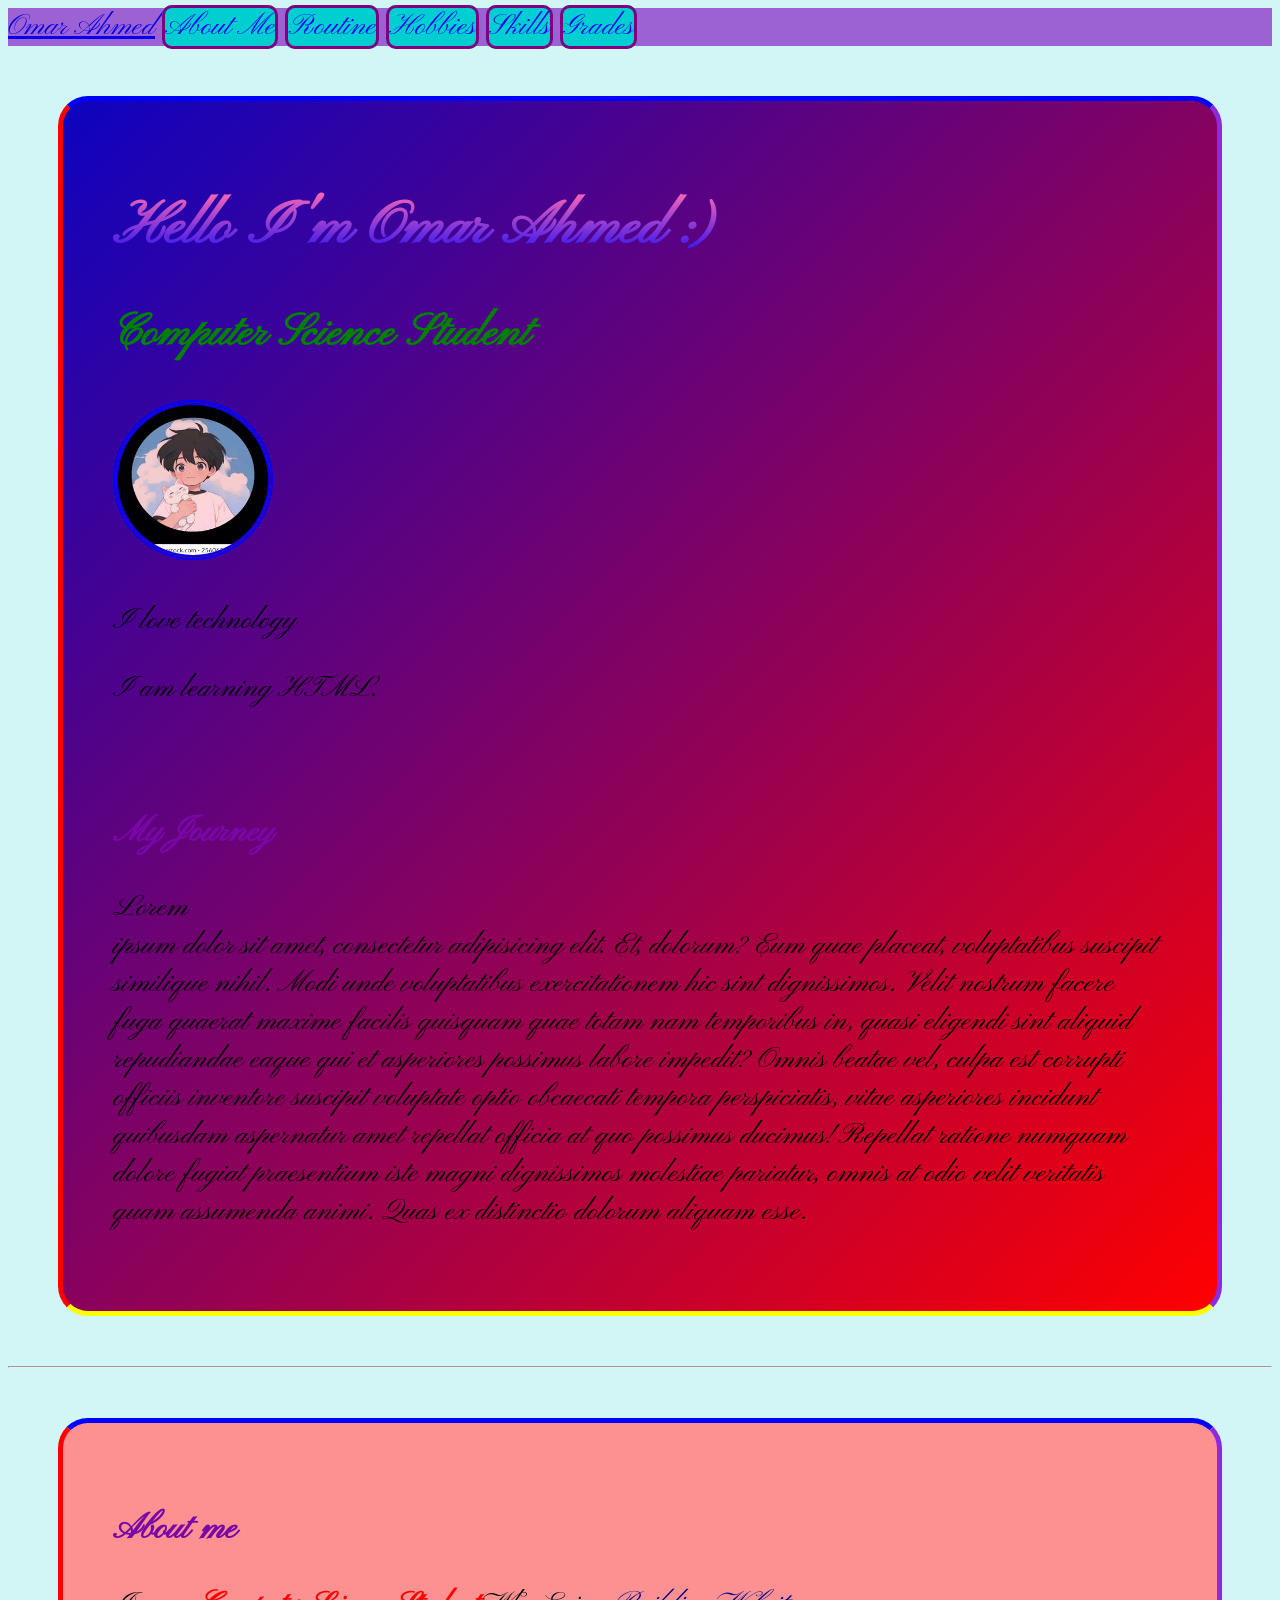
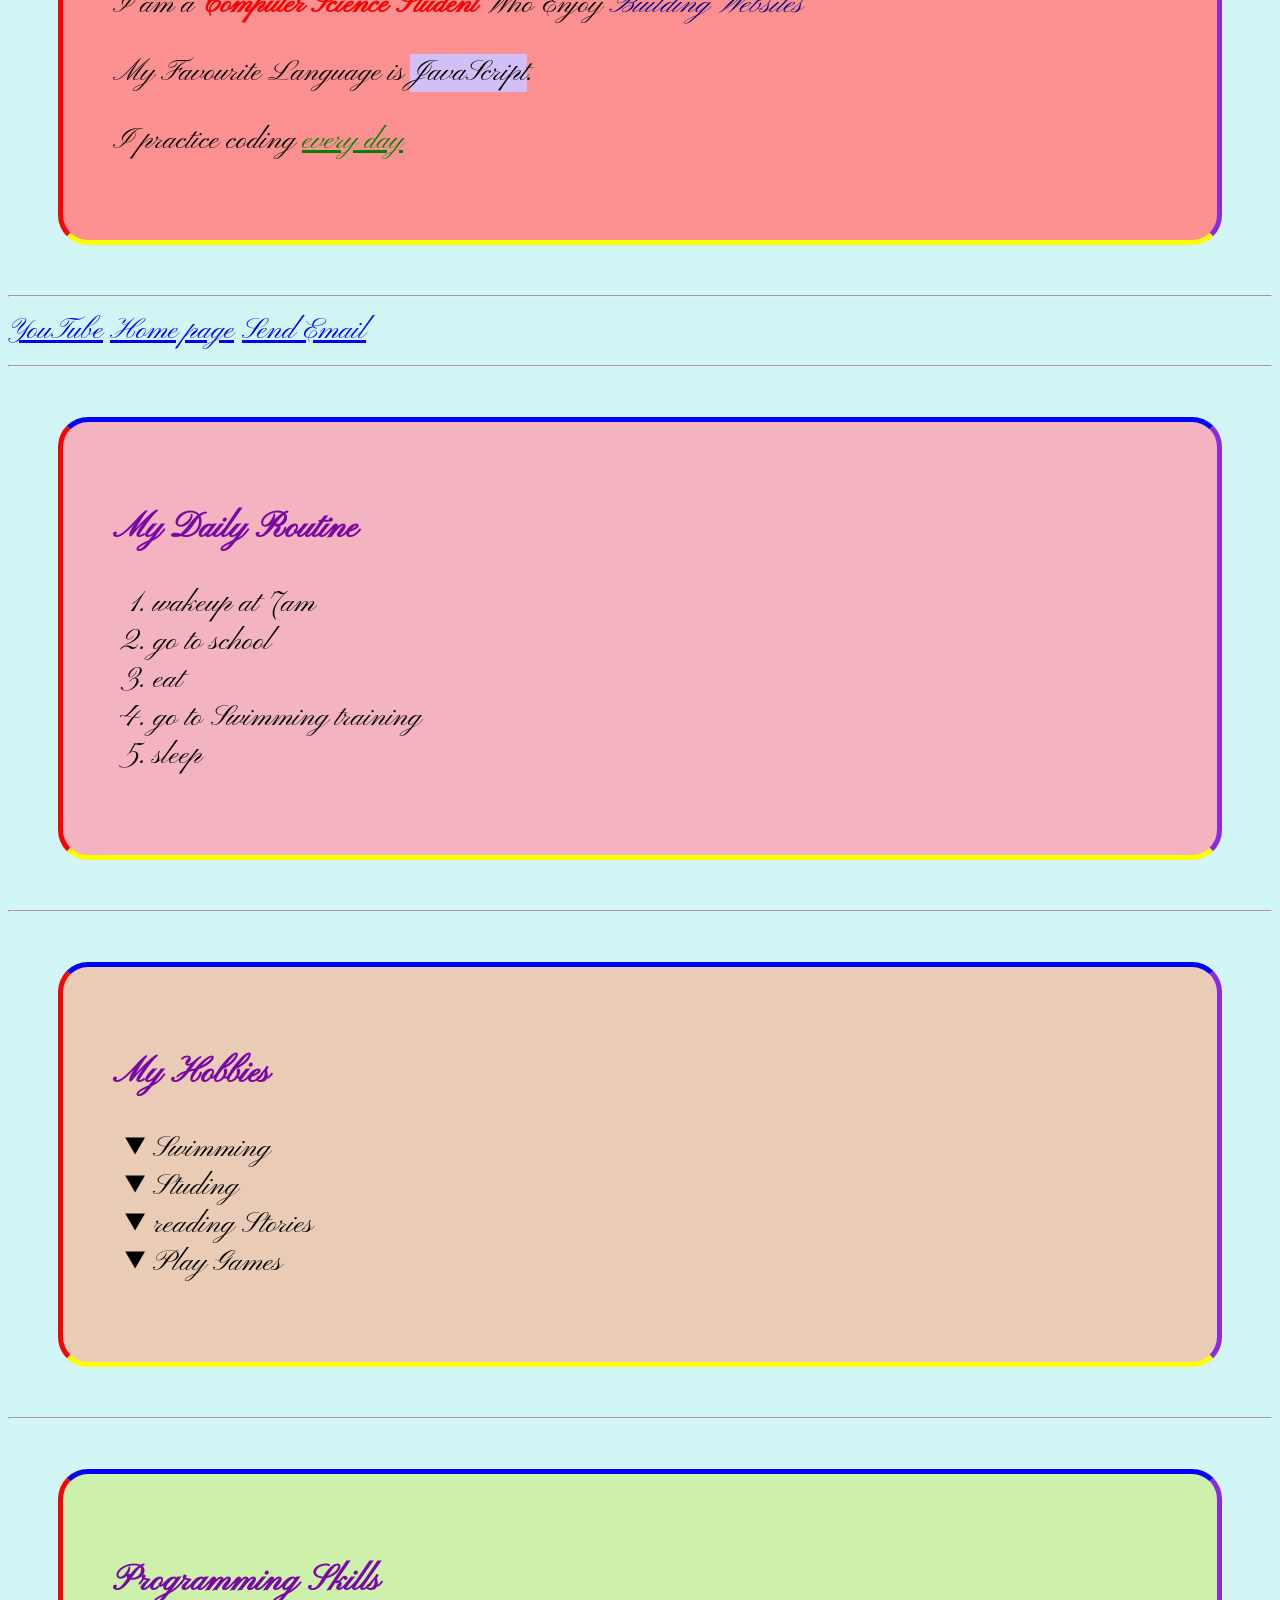
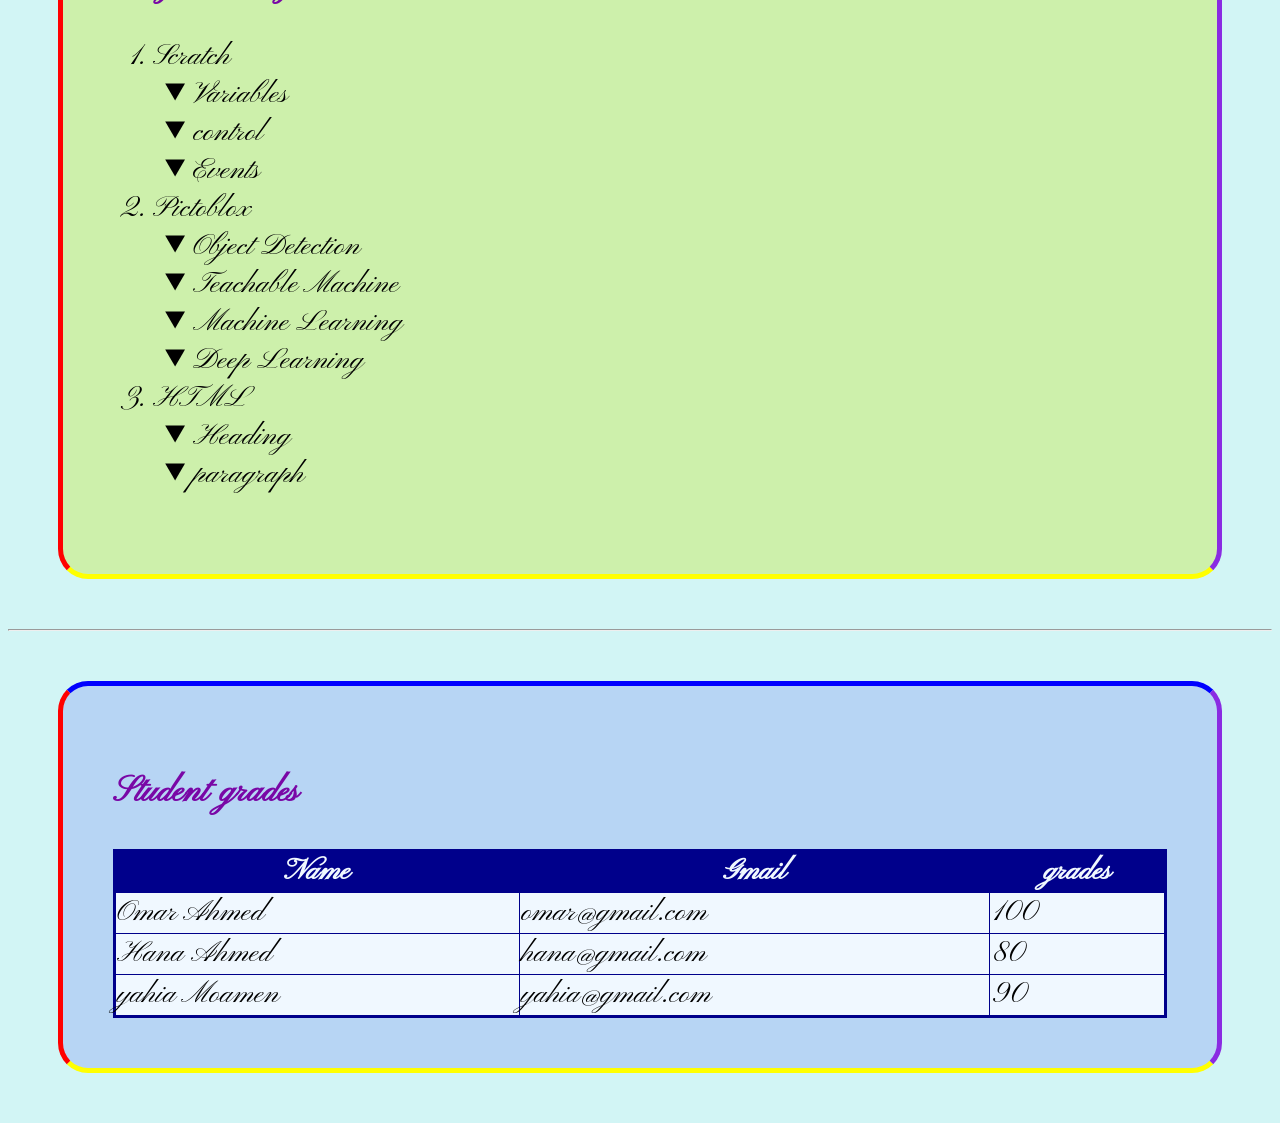
<file: index.html>
<!DOCTYPE html>
<html lang="en">
<head>
    <meta charset="UTF-8">
    <meta name="viewport" content="width=device-width, initial-scale=1.0">
    <title>My Website</title>
    <link rel="stylesheet" href="style.css">
    <link rel="preconnect" href="https://fonts.googleapis.com">
<link rel="preconnect" href="https://fonts.gstatic.com" crossorigin>
<link href="https://fonts.googleapis.com/css2?family=Courgette&family=Pinyon+Script&family=Playwrite+BE+WAL+Guides&family=Qwitcher+Grypen:wght@400;700&display=swap" rel="stylesheet">
</head>
<body>
    <header>
        <a href="#">Omar Ahmed</a>
        <nav>
            <a href="#about-me">About Me</a>
            <a href="#routine">Routine</a>
            <a href="#hobbies">Hobbies</a>
            <a href="#skills">Skills</a>
            <a href="#grades">Grades</a>
        </nav>
    </header>
    <div class="info">
    <h1>Hello I'm Omar Ahmed :)</h1>
    <h2>Computer Science Student</h2>
    <img src="images.jpg" width="150" height="150" alt="myphoto">
    <p>I love technology</p>
    <p>I am learning HTML.</p><br>
    <h3>My Journey</h3>
    <p>Lorem<br> ipsum dolor sit amet, consectetur adipisicing elit. Et, dolorum? Eum quae placeat, voluptatibus suscipit similique nihil. Modi unde voluptatibus exercitationem hic sint dignissimos. Velit nostrum facere fuga quaerat maxime facilis quisquam quae totam nam temporibus in, quasi eligendi sint aliquid repudiandae eaque qui et asperiores possimus labore impedit? Omnis beatae vel, culpa est corrupti officiis inventore suscipit voluptate optio obcaecati tempora perspiciatis, vitae asperiores incidunt quibusdam aspernatur amet repellat officia at quo possimus ducimus! Repellat ratione numquam dolore fugiat praesentium iste magni dignissimos molestiae pariatur, omnis at odio velit veritatis quam assumenda animi. Quas ex distinctio dolorum aliquam esse.</p>
    </div>
    <hr>
    <div class="about-me" id="about-me">
    <h3>About me</h3>
    <p>I am a <b>Computer Science Student</b> Who Enjoy <i>Building Websites</i></p>
    <p>My Favourite Language is <mark>JavaScript</mark>.</p>
    <p>I practice coding <u>every day</u></p>
    </div>
    <hr>
    <a href="https://www.youtube.com/watch?v=V68opBdRJXQ" title="Youtube" target="_blank">YouTube</a>
    <a href="Pages/home.html">Home page</a>
    <a href="mailto:enasragab001@gmail.com">Send Email</a>
    <hr>
   <div class="routine" id="routine">
     <h3>My Daily Routine</h3>
    <ol>
        <li>wakeup at 7am</li>
        <li>go to school</li>
        <li>eat</li>
        <li>go to Swimming training</li>
        <li>sleep</li>
    </ol>
   </div>

<hr>
<div class="hobbies" id="hobbies">
    <h3>My Hobbies</h3>
<ul>
  <li>Swimming</li>
  <li>Studing</li>
  <li>reading Stories</li>
  <li>Play Games</li>
</ul>
</div>

<hr>
<div class="skills" id="skills">
    <h3>Programming Skills</h3>
<ol>
    <li>Scratch
        <ul>
            <li>Variables</li>
            <li>control</li>
            <li>Events</li>
        </ul>
    </li>
    <li>Pictoblox
        <ul>
            <li>Object Detection</li>
            <li>Teachable Machine</li>
            <li>Machine Learning</li>
            <li>Deep Learning</li>
        </ul>
    </li>
    <li>HTML
        <ul>
            <li>Heading</li>
            <li>paragraph</li>
        </ul>
    </li>
</ol>
</div>
<hr>
<div class="grades" id="grades">
    <h3>Student grades</h3>
<table border="1">
    <tr>
        <th>Name</th>
        <th>Gmail</th>
        <th>grades</th>
    </tr>
    <tr>
        <td>Omar Ahmed</td>
        <td>omar@gmail.com</td>
        <td>100</td>
    </tr>
    <tr>
        <td>Hana Ahmed</td>
        <td>hana@gmail.com</td>
        <td>80</td>
    </tr>
    <tr>
        <td>yahia Moamen</td>
        <td>yahia@gmail.com</td>
        <td>90</td>
    </tr>
</table>
</div>








</body>
</html>
</file>
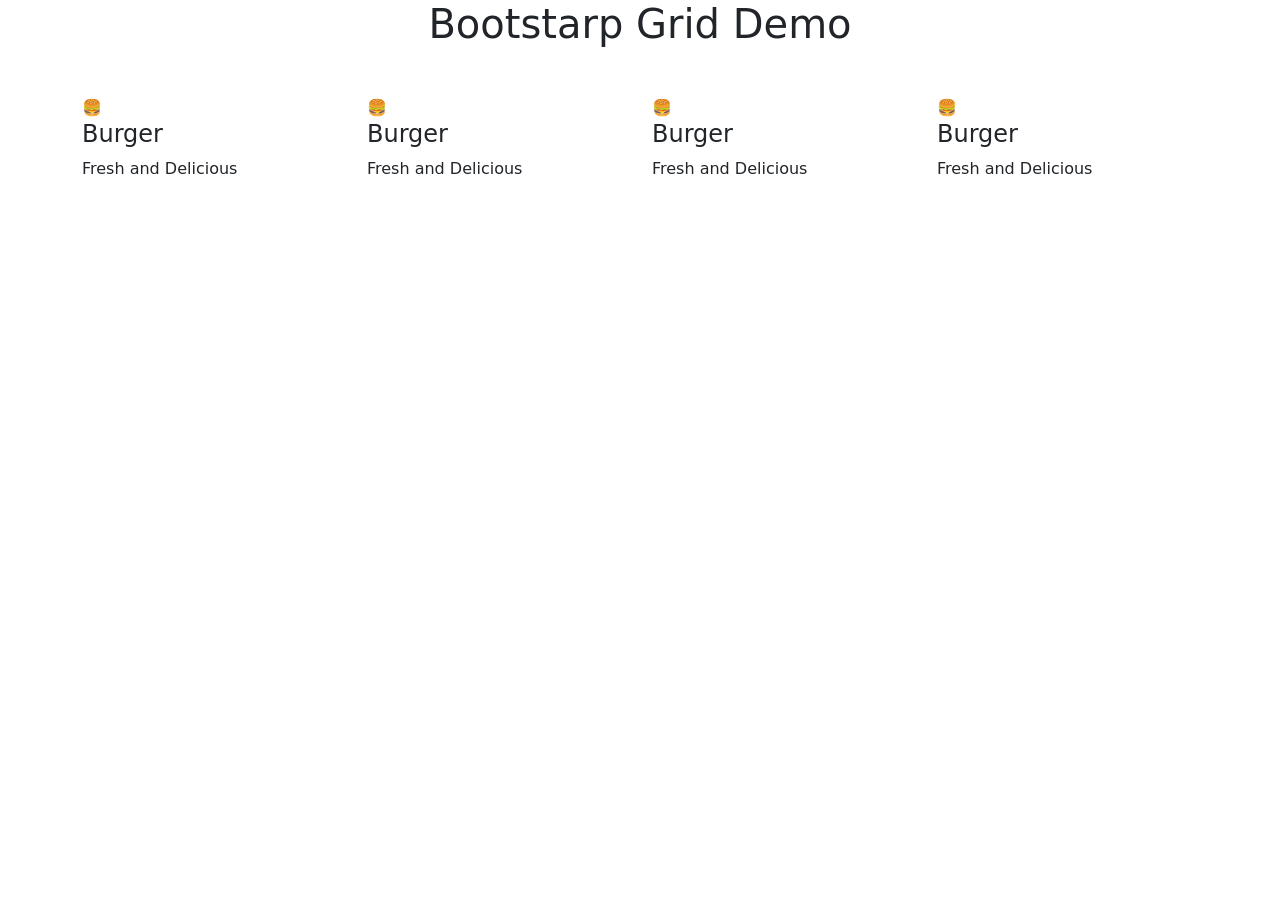
<file: practical.html>
<!DOCTYPE html>
<html lang="en">
<head>
    <meta charset="UTF-8">
    <meta name="viewport" content="width=device-width, initial-scale=1.0">
    <title>Document</title>
    <link href="https://cdn.jsdelivr.net/npm/bootstrap@5.3.8/dist/css/bootstrap.min.css" rel="stylesheet">

</head>
<body>
    <div class="demo-container container">
     <h1 class="text-center mb-5">Bootstarp Grid Demo</h1>
      <div class="demo-row row g-4">
    <div class="col-md-6 col-lg-3">
<div class="card-demo">
    <div class="icon">🍔</div> 
    <h4>Burger</h4>
    <p>Fresh and Delicious</p>
    </div>
            </div>
 <div class="col-md-6 col-lg-3">
<div class="card-demo">
    <div class="icon">🍔</div> 
    <h4>Burger</h4>
    <p>Fresh and Delicious</p>
    </div>
            </div>

             <div class="col-md-6 col-lg-3">
<div class="card-demo">
    <div class="icon">🍔</div> 
    <h4>Burger</h4>
    <p>Fresh and Delicious</p>
    </div>
            </div>

             <div class="col-md-6 col-lg-3">
<div class="card-demo">
    <div class="icon">🍔</div> 
    <h4>Burger</h4>
    <p>Fresh and Delicious</p>
    </div>
            </div>












      </div>
    
    </div>
</body>
</html>
</file>
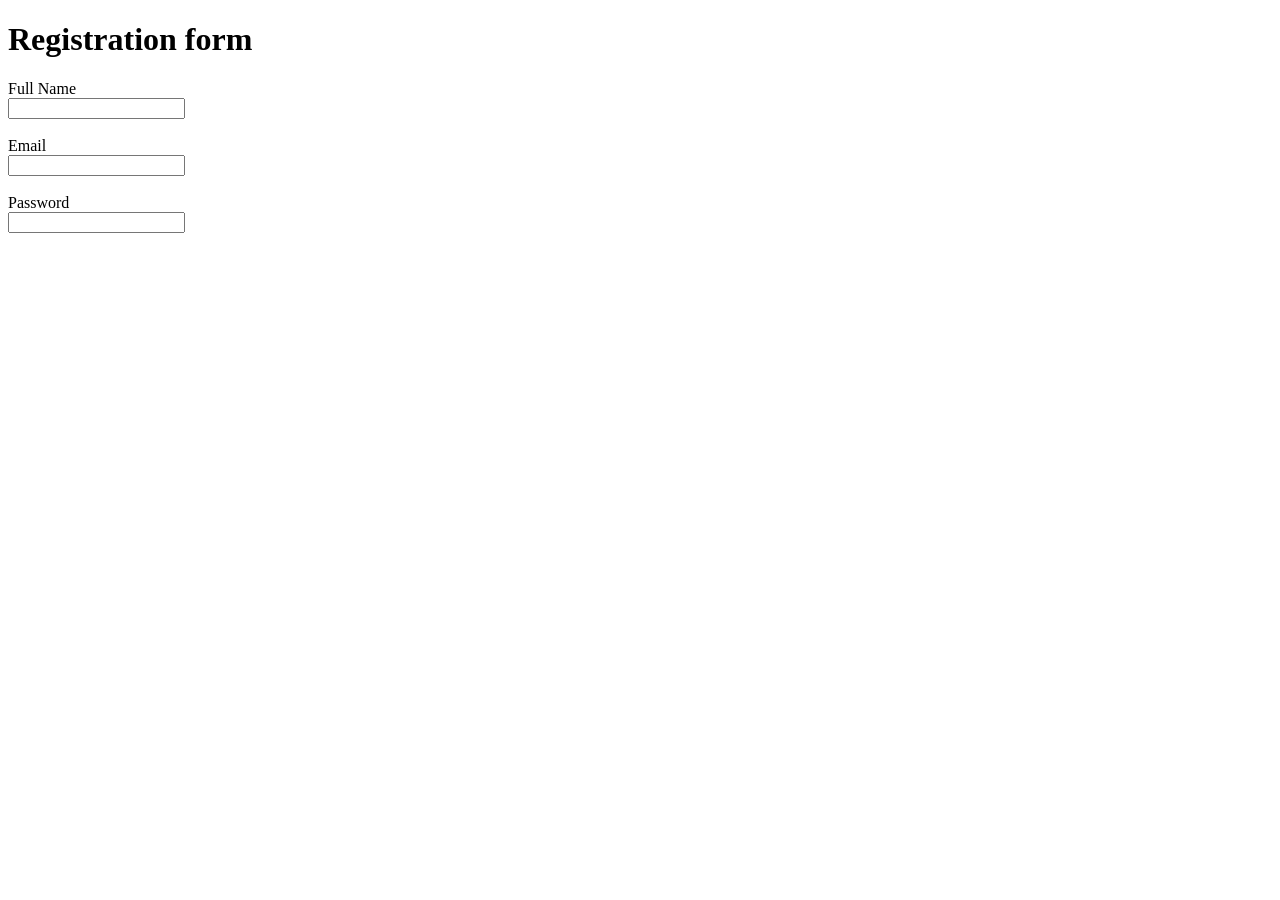
<file: Pages/login.html>
<!DOCTYPE html>
<html lang="en">
<head>
    <meta charset="UTF-8">
    <meta name="viewport" content="width=device-width, initial-scale=1.0">
    <title>Login Page</title>
</head>
<body>
    <h1>Registration form</h1>
    <form>
     <label for="name">Full Name</label><br>
     <input type="text" id="name"><br><br>
      
     <label for="email">Email</label><br>
     <input type="email" id="email"><br><br>

    <label for="password">Password</label><br>
    <input type="password" id="password"><br><br>




    </form>















</body>
</html>
</file>
<file: style.css>
body{
    background-color: rgb(210, 245, 245);
    font-family: "Pinyon Script", cursive;
    font-weight: 400;
    font-style: normal;
    font-size: 30px;
}
h1{
    color: darkblue;
    background: linear-gradient(to top,blue,hotpink);
    -webkit-background-clip: text;
    -webkit-text-fill-color: transparent;
}
h2{
    color: green;
}
h3{
    color: rgb(121, 7, 166);
}
b{
    color: red;
}
i{
    color: darkblue;
}
mark{
    background-color: rgb(210, 191, 247);
}
u{
    color: green;
}
table{
    background-color: aliceblue;
    width: 100%;
    border: 3px solid darkblue;
    border-collapse: collapse;
}
th{
    background-color: darkblue;
    color: aliceblue;
}
div{
    background-color: rgb(173, 173, 242);
    border:5px solid blueviolet;
    border-radius: 30px;
    border-top-color:blue;
    border-left-color: red;
    border-bottom-color: yellow;
    margin: 50px;
    padding: 50px;

}
img{
    border: 5px double blue;
    border-radius: 50%;
}
.info{
  background-color: rgb(160, 160, 246);  
  background: linear-gradient(135deg,rgb(13, 3, 191),red);
}
.about-me{
    background-color: rgb(253, 145, 145);
    
}
.hobbies{
    background-color: rgb(234, 203, 181);
}
.routine{
    background-color: rgb(244, 179, 192);
}
.skills{
    background-color: rgb(205, 240, 171);
}
.grades{
    background-color: rgb(183, 213, 244);
}
header{
    background-color: rgb(156, 97, 210);
}
nav{
    display: inline;
}
nav a{
    background-color: darkturquoise;
    border: 3px solid purple;
    border-radius: 10px;
    color: rgb(19, 3, 244);
    text-decoration: none;
    font-weight: 500;
}
ul{
    list-style-type:disclosure-open;
}
</file>
